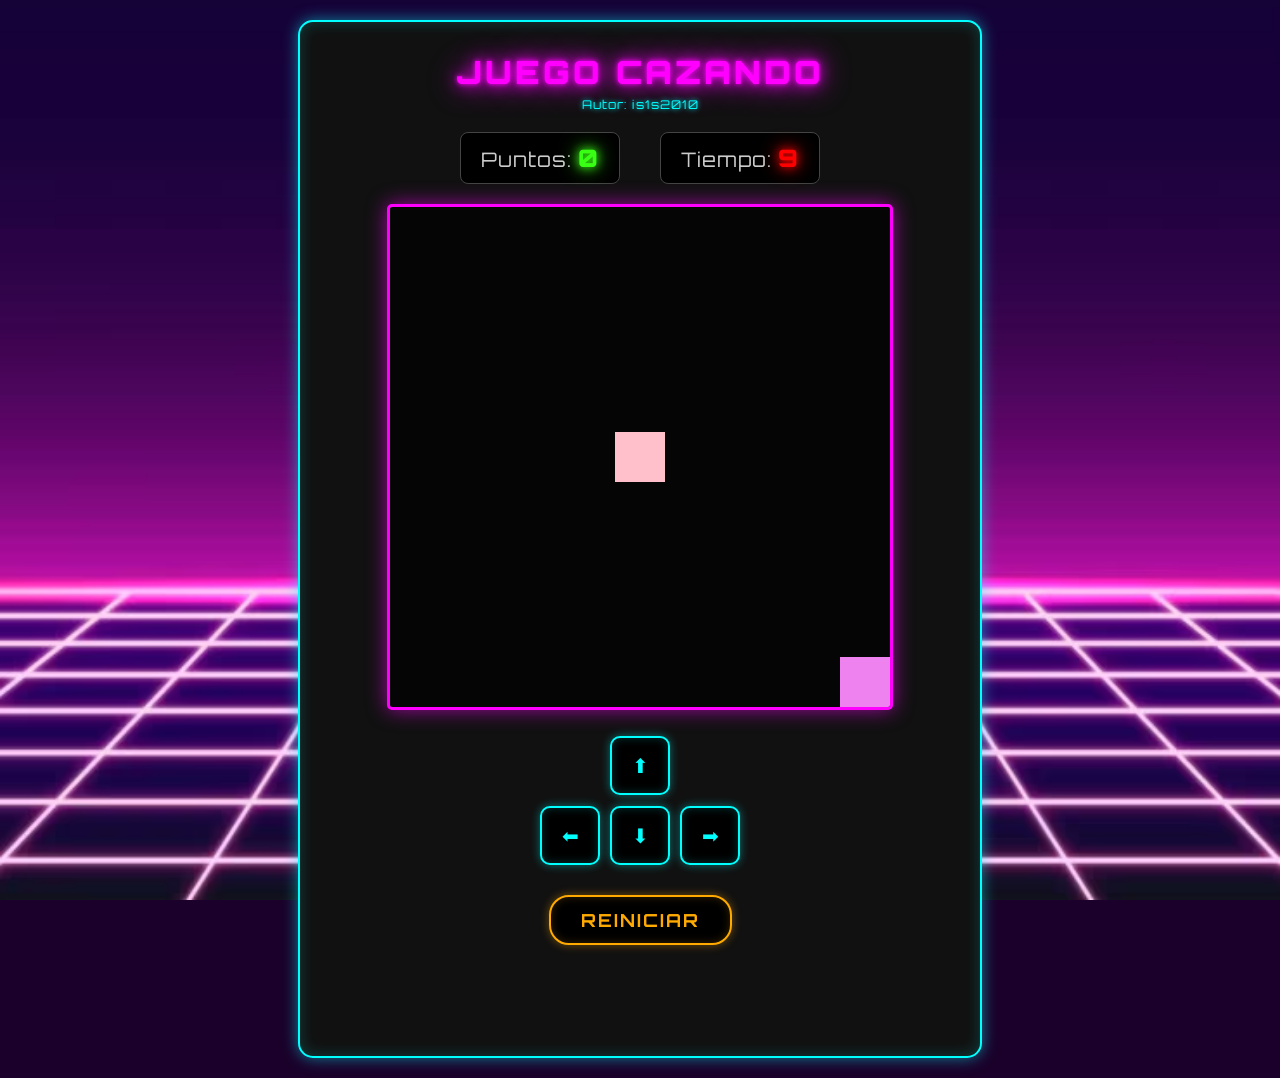
<file: index.html>
<!DOCTYPE html>
<html lang="es">
<head>
  <meta charset="UTF-8">
  <meta name="viewport" content="width=device-width, initial-scale=1.0">
  <title>Juego Cazando - Edición Neón</title>
  <link rel="stylesheet" href="cazando.css"/>
  <script src="utils.js"></script>
</head>
<body onload="iniciarJuego()">

  <div class="contenedor-principal">
    <h1>Juego Cazando</h1>
    <p class="autor">Autor: is1s2010</p>
    
    <div class="panel">
      <span class="marcador">Puntos: <span id="puntos">0</span></span>
      <span class="marcador">Tiempo: <span id="tiempo">10</span></span>
    </div>

    <canvas id="areaJuego" width="500" height="500"></canvas>

    <div class="controles">
      <button class="btn-arriba" onclick="moverArriba()">⬆</button>
      <button class="btn-izq" onclick="moverIzquierda()">⬅</button>
      <button class="btn-abajo" onclick="moverAbajo()">⬇</button>
      <button class="btn-der" onclick="moverDerecha()">➡</button>
    </div>
    
    <button class="btn-reiniciar" onclick="reiniciarJuego()">REINICIAR</button>

    <p id="mensaje"></p>
  </div>

  <script src="cazando.js"></script>
</body>
</html>
</file>
<file: cazando.css>
/* Importamos una fuente estilo sci-fi / arcade */
@import url('https://fonts.googleapis.com/css2?family=Orbitron:wght@400;700;900&display=swap');

body {
  margin: 0;
  padding: 20px;
  font-family: 'Orbitron', sans-serif;
  
  /* Agregamos tu imagen de fondo */
  background-color: #1a002a; /* Un color de respaldo por si la imagen tarda en cargar */
  background-image: url('fondo.png');
  background-size: cover; /* Hace que la imagen cubra toda la pantalla */
  background-position: center bottom; /* Centra la imagen enfocándose en la parte inferior de la cuadrícula */
  background-repeat: no-repeat; /* Evita que la imagen se repita como mosaico */
  background-attachment: fixed; /* Mantiene el fondo fijo si hay scroll */
  
  display: flex;
  justify-content: center;
  align-items: center;
  min-height: 100vh;
  text-align: center;
  color: #fff;
}
.contenedor-principal {
  background: #111;
  padding: 30px 40px;
  border-radius: 15px;
  /* Borde de neón cian */
  border: 2px solid #00ffff;
  box-shadow: 0 0 15px rgba(0, 255, 255, 0.5), inset 0 0 15px rgba(0, 255, 255, 0.2);
  max-width: 600px;
  width: 100%;
}

h1 {
  margin-top: 0;
  margin-bottom: 5px;
  /* Texto magenta de neón */
  color: #ff00ff;
  text-shadow: 0 0 5px #ff00ff, 0 0 15px #ff00ff, 0 0 30px #ff00ff;
  text-transform: uppercase;
  font-weight: 900;
  letter-spacing: 3px;
}

.autor {
  color: #00ffff;
  font-size: 12px;
  margin-top: 0;
  margin-bottom: 20px;
  letter-spacing: 1px;
  text-shadow: 0 0 5px #00ffff;
}

.panel {
  margin: 20px 0;
  font-size: 20px;
  display: flex;
  justify-content: center;
  gap: 40px;
}

.marcador {
  background: #000;
  padding: 10px 20px;
  border-radius: 8px;
  border: 1px solid #444;
  color: #ccc;
  letter-spacing: 1px;
}

/* Números con efecto neón */
#puntos {
  color: #39ff14; /* Verde neón */
  font-weight: 900;
  font-size: 24px;
  text-shadow: 0 0 10px #39ff14, 0 0 20px #39ff14;
}

#tiempo {
  color: #ff0000; /* Rojo neón */
  font-weight: 900;
  font-size: 24px;
  text-shadow: 0 0 10px #ff0000, 0 0 20px #ff0000;
}

/* El lienzo del juego */
canvas {
  background: #050505; /* Fondo casi negro para que resalten los colores del juego */
  border: 3px solid #ff00ff;
  border-radius: 5px;
  box-shadow: 0 0 20px rgba(255, 0, 255, 0.6);
  display: block;
  margin: 0 auto;
}

/* Diseño de cruceta (D-pad) */
.controles {
  margin-top: 25px;
  display: grid;
  grid-template-columns: 60px 60px 60px;
  grid-template-rows: 60px 60px;
  gap: 10px;
  justify-content: center;
  align-items: center;
}

.btn-arriba { grid-column: 2; grid-row: 1; }
.btn-izq { grid-column: 1; grid-row: 2; }
.btn-abajo { grid-column: 2; grid-row: 2; }
.btn-der { grid-column: 3; grid-row: 2; }

/* Botones estilo Neón Cian */
button {
  background: #000;
  color: #00ffff;
  border: 2px solid #00ffff;
  border-radius: 10px;
  padding: 15px;
  font-size: 20px;
  cursor: pointer;
  box-shadow: 0 0 10px rgba(0, 255, 255, 0.4), inset 0 0 10px rgba(0, 255, 255, 0.2);
  transition: all 0.2s ease-in-out;
  display: flex;
  justify-content: center;
  align-items: center;
  font-family: 'Orbitron', sans-serif;
}

button:hover {
  background: #00ffff;
  color: #000;
  box-shadow: 0 0 20px #00ffff, inset 0 0 15px #00ffff;
  transform: scale(1.05);
}

button:active {
  transform: scale(0.95);
}

/* Botón Reiniciar con estilo Neón Naranja/Amarillo */
.btn-reiniciar {
  margin: 30px auto 10px auto;
  color: #ffaa00;
  border-color: #ffaa00;
  box-shadow: 0 0 10px rgba(255, 170, 0, 0.4), inset 0 0 10px rgba(255, 170, 0, 0.2);
  font-size: 18px;
  font-weight: 700;
  padding: 12px 30px;
  border-radius: 20px;
  width: auto;
  letter-spacing: 2px;
}

.btn-reiniciar:hover {
  background: #ffaa00;
  color: #000;
  box-shadow: 0 0 25px #ffaa00;
}

#mensaje {
  font-size: 26px;
  font-weight: 900;
  color: #ff0055;
  text-shadow: 0 0 10px #ff0055, 0 0 20px #ff0055;
  margin-top: 15px;
  min-height: 40px;
  letter-spacing: 2px;
  text-transform: uppercase;
}
</file>
